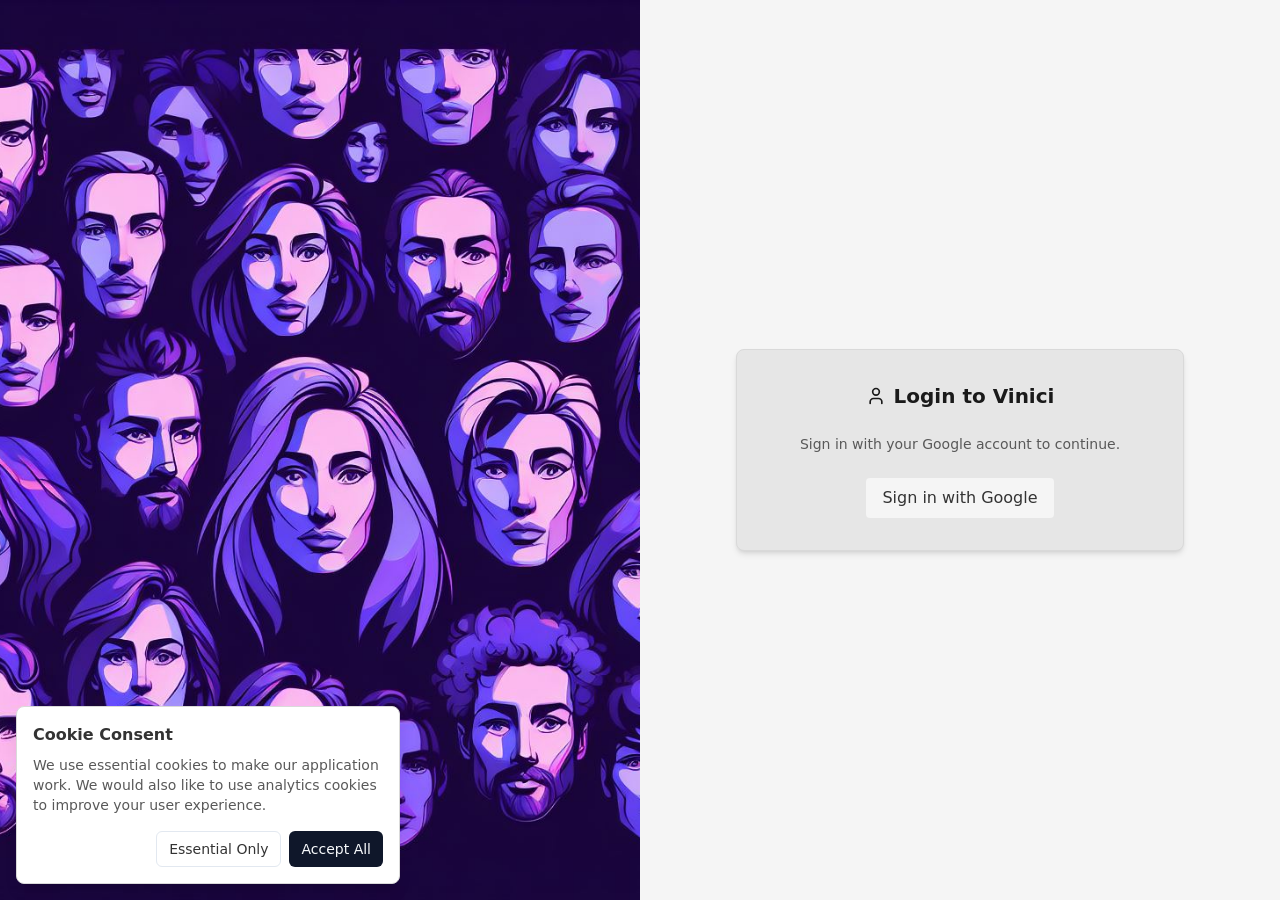
<file: index.html>
<!DOCTYPE html>
<html lang="en">

<head>
  <meta charset="UTF-8" />
  <meta name="viewport" content="width=device-width, initial-scale=1.0" />
  
  <!-- Cache Busting Meta Tags -->
  <meta http-equiv="Cache-Control" content="no-cache, no-store, must-revalidate" />
  <meta http-equiv="Pragma" content="no-cache" />
  <meta http-equiv="Expires" content="0" />

  <title>Vinici</title>
  <meta name="description" content="Vinici" />


  <meta property="og:title" content="Vinici" />
  <meta property="og:description" content="Vinici" />
  <meta property="og:type" content="website" />

  <meta name="twitter:card" content="summary_large_image" />
  <!-- Google Tag Manager -->
  <script>(function (w, d, s, l, i) {
      w[l] = w[l] || []; w[l].push({
        'gtm.start':
          new Date().getTime(), event: 'gtm.js'
      }); var f = d.getElementsByTagName(s)[0],
        j = d.createElement(s), dl = l != 'dataLayer' ? '&l=' + l : ''; j.async = true; j.src =
          'https://www.googletagmanager.com/gtm.js?id=' + i + dl; f.parentNode.insertBefore(j, f);
    })(window, document, 'script', 'dataLayer', 'GTM-TNNPQXP9');</script>
  <!-- End Google Tag Manager -->
  <script type="module" crossorigin src="/assets/index-BsIoZTHy.js"></script>
  <link rel="stylesheet" crossorigin href="/assets/index-DE9v-DMm.css">
</head>

<body>
  <!-- Google Tag Manager (noscript) -->
  <noscript><iframe src="https://www.googletagmanager.com/ns.html?id=GTM-TNNPQXP9" height="0" width="0"
      style="display:none;visibility:hidden"></iframe></noscript>
  <!-- End Google Tag Manager (noscript) -->
  <div id="root"></div>
  <!-- IMPORTANT: DO NOT REMOVE THIS SCRIPT TAG OR THIS VERY COMMENT! -->
</body>

</html>
</file>
<file: assets/index-DE9v-DMm.css>
*,:before,:after{--tw-border-spacing-x: 0;--tw-border-spacing-y: 0;--tw-translate-x: 0;--tw-translate-y: 0;--tw-rotate: 0;--tw-skew-x: 0;--tw-skew-y: 0;--tw-scale-x: 1;--tw-scale-y: 1;--tw-pan-x: ;--tw-pan-y: ;--tw-pinch-zoom: ;--tw-scroll-snap-strictness: proximity;--tw-gradient-from-position: ;--tw-gradient-via-position: ;--tw-gradient-to-position: ;--tw-ordinal: ;--tw-slashed-zero: ;--tw-numeric-figure: ;--tw-numeric-spacing: ;--tw-numeric-fraction: ;--tw-ring-inset: ;--tw-ring-offset-width: 0px;--tw-ring-offset-color: #fff;--tw-ring-color: rgb(59 130 246 / .5);--tw-ring-offset-shadow: 0 0 #0000;--tw-ring-shadow: 0 0 #0000;--tw-shadow: 0 0 #0000;--tw-shadow-colored: 0 0 #0000;--tw-blur: ;--tw-brightness: ;--tw-contrast: ;--tw-grayscale: ;--tw-hue-rotate: ;--tw-invert: ;--tw-saturate: ;--tw-sepia: ;--tw-drop-shadow: ;--tw-backdrop-blur: ;--tw-backdrop-brightness: ;--tw-backdrop-contrast: ;--tw-backdrop-grayscale: ;--tw-backdrop-hue-rotate: ;--tw-backdrop-invert: ;--tw-backdrop-opacity: ;--tw-backdrop-saturate: ;--tw-backdrop-sepia: ;--tw-contain-size: ;--tw-contain-layout: ;--tw-contain-paint: ;--tw-contain-style: }::backdrop{--tw-border-spacing-x: 0;--tw-border-spacing-y: 0;--tw-translate-x: 0;--tw-translate-y: 0;--tw-rotate: 0;--tw-skew-x: 0;--tw-skew-y: 0;--tw-scale-x: 1;--tw-scale-y: 1;--tw-pan-x: ;--tw-pan-y: ;--tw-pinch-zoom: ;--tw-scroll-snap-strictness: proximity;--tw-gradient-from-position: ;--tw-gradient-via-position: ;--tw-gradient-to-position: ;--tw-ordinal: ;--tw-slashed-zero: ;--tw-numeric-figure: ;--tw-numeric-spacing: ;--tw-numeric-fraction: ;--tw-ring-inset: ;--tw-ring-offset-width: 0px;--tw-ring-offset-color: #fff;--tw-ring-color: rgb(59 130 246 / .5);--tw-ring-offset-shadow: 0 0 #0000;--tw-ring-shadow: 0 0 #0000;--tw-shadow: 0 0 #0000;--tw-shadow-colored: 0 0 #0000;--tw-blur: ;--tw-brightness: ;--tw-contrast: ;--tw-grayscale: ;--tw-hue-rotate: ;--tw-invert: ;--tw-saturate: ;--tw-sepia: ;--tw-drop-shadow: ;--tw-backdrop-blur: ;--tw-backdrop-brightness: ;--tw-backdrop-contrast: ;--tw-backdrop-grayscale: ;--tw-backdrop-hue-rotate: ;--tw-backdrop-invert: ;--tw-backdrop-opacity: ;--tw-backdrop-saturate: ;--tw-backdrop-sepia: ;--tw-contain-size: ;--tw-contain-layout: ;--tw-contain-paint: ;--tw-contain-style: }*,:before,:after{box-sizing:border-box;border-width:0;border-style:solid;border-color:#e5e7eb}:before,:after{--tw-content: ""}html,:host{line-height:1.5;-webkit-text-size-adjust:100%;-moz-tab-size:4;-o-tab-size:4;tab-size:4;font-family:ui-sans-serif,system-ui,sans-serif,"Apple Color Emoji","Segoe UI Emoji",Segoe UI Symbol,"Noto Color Emoji";font-feature-settings:normal;font-variation-settings:normal;-webkit-tap-highlight-color:transparent}body{margin:0;line-height:inherit}hr{height:0;color:inherit;border-top-width:1px}abbr:where([title]){-webkit-text-decoration:underline dotted;text-decoration:underline dotted}h1,h2,h3,h4,h5,h6{font-size:inherit;font-weight:inherit}a{color:inherit;text-decoration:inherit}b,strong{font-weight:bolder}code,kbd,samp,pre{font-family:ui-monospace,SFMono-Regular,Menlo,Monaco,Consolas,Liberation Mono,Courier New,monospace;font-feature-settings:normal;font-variation-settings:normal;font-size:1em}small{font-size:80%}sub,sup{font-size:75%;line-height:0;position:relative;vertical-align:baseline}sub{bottom:-.25em}sup{top:-.5em}table{text-indent:0;border-color:inherit;border-collapse:collapse}button,input,optgroup,select,textarea{font-family:inherit;font-feature-settings:inherit;font-variation-settings:inherit;font-size:100%;font-weight:inherit;line-height:inherit;letter-spacing:inherit;color:inherit;margin:0;padding:0}button,select{text-transform:none}button,input:where([type=button]),input:where([type=reset]),input:where([type=submit]){-webkit-appearance:button;background-color:transparent;background-image:none}:-moz-focusring{outline:auto}:-moz-ui-invalid{box-shadow:none}progress{vertical-align:baseline}::-webkit-inner-spin-button,::-webkit-outer-spin-button{height:auto}[type=search]{-webkit-appearance:textfield;outline-offset:-2px}::-webkit-search-decoration{-webkit-appearance:none}::-webkit-file-upload-button{-webkit-appearance:button;font:inherit}summary{display:list-item}blockquote,dl,dd,h1,h2,h3,h4,h5,h6,hr,figure,p,pre{margin:0}fieldset{margin:0;padding:0}legend{padding:0}ol,ul,menu{list-style:none;margin:0;padding:0}dialog{padding:0}textarea{resize:vertical}input::-moz-placeholder,textarea::-moz-placeholder{opacity:1;color:#9ca3af}input::placeholder,textarea::placeholder{opacity:1;color:#9ca3af}button,[role=button]{cursor:pointer}:disabled{cursor:default}img,svg,video,canvas,audio,iframe,embed,object{display:block;vertical-align:middle}img,video{max-width:100%;height:auto}[hidden]:where(:not([hidden=until-found])){display:none}:root{--background: 0 0% 100%;--foreground: 0 0% 20%;--card: 0 0% 90%;--card-foreground: 0 0% 10%;--popover: 0 0% 100%;--popover-foreground: 222.2 84% 4.9%;--primary: 222.2 47.4% 11.2%;--primary-foreground: 210 40% 98%;--secondary: 210 40% 96.1%;--secondary-foreground: 222.2 47.4% 11.2%;--muted: 0 0% 96.1%;--muted-foreground: 0 0% 35%;--inverted: 0 0% 30%;--inverted-foreground: 0 0% 90%;--accent: 210 40% 96.1%;--accent-foreground: 222.2 47.4% 11.2%;--destructive: 0 84.2% 60.2%;--destructive-foreground: 210 40% 98%;--border: 0 0% 85%;--input: 214.3 31.8% 91.4%;--ring: 0 0% 85%;--radius: .5rem;--shadow: 0 0% 0% / .1}.dark{--background: 0 0% 9%;--foreground: 0 0% 85%;--card: 0 0% 17%;--card-foreground: 0 0% 90%;--muted: 0 0% 20%;--muted-foreground: 0 0% 65%;--popover: 222.2 84% 4.9%;--popover-foreground: 210 40% 98%;--primary: 210 40% 98%;--primary-foreground: 222.2 47.4% 11.2%;--secondary: 217.2 32.6% 17.5%;--secondary-foreground: 210 40% 98%;--inverted: 0 0% 90%;--inverted-foreground: 0 0% 17%;--accent: 217.2 32.6% 17.5%;--accent-foreground: 210 40% 98%;--destructive: 0 62.8% 30.6%;--destructive-foreground: 210 40% 98%;--border: 0 0% 25%;--input: 217.2 32.6% 17.5%;--ring: 0 0% 25%;--shadow: 0 0% 5% black}*{border-color:hsl(var(--border))}body{background-color:hsl(var(--background));color:hsl(var(--foreground))}.container{width:100%;margin-right:auto;margin-left:auto;padding-right:2rem;padding-left:2rem}@media (min-width: 1400px){.container{max-width:1400px}}.sr-only{position:absolute;width:1px;height:1px;padding:0;margin:-1px;overflow:hidden;clip:rect(0,0,0,0);white-space:nowrap;border-width:0}.pointer-events-none{pointer-events:none}.pointer-events-auto{pointer-events:auto}.visible{visibility:visible}.invisible{visibility:hidden}.fixed{position:fixed}.absolute{position:absolute}.relative{position:relative}.sticky{position:sticky}.inset-0{top:0;right:0;bottom:0;left:0}.inset-x-0{left:0;right:0}.inset-y-0{top:0;bottom:0}.-bottom-12{bottom:-3rem}.-left-12{left:-3rem}.-left-20{left:-5rem}.-left-5{left:-1.25rem}.-right-12{right:-3rem}.-top-12{top:-3rem}.bottom-0{bottom:0}.bottom-10{bottom:2.5rem}.bottom-5{bottom:1.25rem}.bottom-\[56px\]{bottom:56px}.left-0{left:0}.left-1{left:.25rem}.left-1\/2{left:50%}.left-12{left:3rem}.left-16{left:4rem}.left-2{left:.5rem}.left-4{left:1rem}.left-60{left:15rem}.left-64{left:16rem}.left-\[50\%\]{left:50%}.right-0{right:0}.right-1{right:.25rem}.right-2{right:.5rem}.right-3{right:.75rem}.right-4{right:1rem}.right-\[2\%\]{right:2%}.top-0{top:0}.top-1\.5{top:.375rem}.top-1\/2{top:50%}.top-2{top:.5rem}.top-3{top:.75rem}.top-3\.5{top:.875rem}.top-4{top:1rem}.top-6{top:1.5rem}.top-\[1px\]{top:1px}.top-\[50\%\]{top:50%}.top-\[60\%\]{top:60%}.top-full{top:100%}.z-10{z-index:10}.z-20{z-index:20}.z-30{z-index:30}.z-40{z-index:40}.z-50{z-index:50}.z-\[100\]{z-index:100}.z-\[1\]{z-index:1}.z-\[60\]{z-index:60}.z-\[70\]{z-index:70}.m-4{margin:1rem}.-mx-1{margin-left:-.25rem;margin-right:-.25rem}.mx-0\.5{margin-left:.125rem;margin-right:.125rem}.mx-2{margin-left:.5rem;margin-right:.5rem}.mx-3\.5{margin-left:.875rem;margin-right:.875rem}.mx-auto{margin-left:auto;margin-right:auto}.my-0\.5{margin-top:.125rem;margin-bottom:.125rem}.my-1{margin-top:.25rem;margin-bottom:.25rem}.my-2{margin-top:.5rem;margin-bottom:.5rem}.-ml-4{margin-left:-1rem}.-mt-4{margin-top:-1rem}.mb-1{margin-bottom:.25rem}.mb-2{margin-bottom:.5rem}.mb-3{margin-bottom:.75rem}.mb-4{margin-bottom:1rem}.mb-6{margin-bottom:1.5rem}.mb-\[6\.5rem\]{margin-bottom:6.5rem}.ml-1{margin-left:.25rem}.ml-1\.5{margin-left:.375rem}.ml-2{margin-left:.5rem}.ml-3{margin-left:.75rem}.ml-4{margin-left:1rem}.ml-auto{margin-left:auto}.mr-2{margin-right:.5rem}.mr-3{margin-right:.75rem}.mt-0{margin-top:0}.mt-0\.5{margin-top:.125rem}.mt-1{margin-top:.25rem}.mt-1\.5{margin-top:.375rem}.mt-2{margin-top:.5rem}.mt-24{margin-top:6rem}.mt-4{margin-top:1rem}.mt-6{margin-top:1.5rem}.mt-auto{margin-top:auto}.box-border{box-sizing:border-box}.line-clamp-1{overflow:hidden;display:-webkit-box;-webkit-box-orient:vertical;-webkit-line-clamp:1}.line-clamp-2{overflow:hidden;display:-webkit-box;-webkit-box-orient:vertical;-webkit-line-clamp:2}.block{display:block}.inline-block{display:inline-block}.inline{display:inline}.flex{display:flex}.inline-flex{display:inline-flex}.table{display:table}.grid{display:grid}.hidden{display:none}.aspect-square{aspect-ratio:1 / 1}.aspect-video{aspect-ratio:16 / 9}.size-4{width:1rem;height:1rem}.h-1{height:.25rem}.h-1\.5{height:.375rem}.h-10{height:2.5rem}.h-11{height:2.75rem}.h-12{height:3rem}.h-16{height:4rem}.h-2{height:.5rem}.h-2\.5{height:.625rem}.h-20{height:5rem}.h-24{height:6rem}.h-3{height:.75rem}.h-3\.5{height:.875rem}.h-4{height:1rem}.h-5{height:1.25rem}.h-6{height:1.5rem}.h-64{height:16rem}.h-7{height:1.75rem}.h-8{height:2rem}.h-80{height:20rem}.h-9{height:2.25rem}.h-\[1px\]{height:1px}.h-\[21px\]{height:21px}.h-\[25px\]{height:25px}.h-\[calc\(100\%-1\.5rem\)\]{height:calc(100% - 1.5rem)}.h-\[var\(--radix-navigation-menu-viewport-height\)\]{height:var(--radix-navigation-menu-viewport-height)}.h-\[var\(--radix-select-trigger-height\)\]{height:var(--radix-select-trigger-height)}.h-auto{height:auto}.h-full{height:100%}.h-px{height:1px}.h-screen{height:100vh}.h-svh{height:100svh}.max-h-96{max-height:24rem}.max-h-\[300px\]{max-height:300px}.max-h-screen{max-height:100vh}.min-h-0{min-height:0px}.min-h-12{min-height:3rem}.min-h-16{min-height:4rem}.min-h-\[250px\]{min-height:250px}.min-h-\[80px\]{min-height:80px}.min-h-screen{min-height:100vh}.min-h-svh{min-height:100svh}.w-0{width:0px}.w-1{width:.25rem}.w-1\/2{width:50%}.w-10{width:2.5rem}.w-11{width:2.75rem}.w-12{width:3rem}.w-14{width:3.5rem}.w-2{width:.5rem}.w-2\.5{width:.625rem}.w-20{width:5rem}.w-24{width:6rem}.w-3{width:.75rem}.w-3\.5{width:.875rem}.w-3\/4{width:75%}.w-4{width:1rem}.w-40{width:10rem}.w-48{width:12rem}.w-5{width:1.25rem}.w-5\/6{width:83.333333%}.w-6{width:1.5rem}.w-64{width:16rem}.w-7{width:1.75rem}.w-72{width:18rem}.w-8{width:2rem}.w-9{width:2.25rem}.w-\[--sidebar-width\]{width:var(--sidebar-width)}.w-\[10\%\]{width:10%}.w-\[100px\]{width:100px}.w-\[1px\]{width:1px}.w-\[21px\]{width:21px}.w-\[40\%\]{width:40%}.w-\[42px\]{width:42px}.w-\[50\%\]{width:50%}.w-\[90\%\]{width:90%}.w-\[95\%\]{width:95%}.w-\[96\%\]{width:96%}.w-\[calc\(100\%\)\]{width:100%}.w-\[calc\(100\%-16\.5rem\)\]{width:calc(100% - 16.5rem)}.w-\[calc\(100\%-5rem\)\]{width:calc(100% - 5rem)}.w-\[calc\(50\%-2rem\)\]{width:calc(50% - 2rem)}.w-auto{width:auto}.w-full{width:100%}.w-max{width:-moz-max-content;width:max-content}.w-px{width:1px}.min-w-0{min-width:0px}.min-w-5{min-width:1.25rem}.min-w-\[12rem\]{min-width:12rem}.min-w-\[8rem\]{min-width:8rem}.min-w-\[var\(--radix-select-trigger-width\)\]{min-width:var(--radix-select-trigger-width)}.max-w-3xl{max-width:48rem}.max-w-4xl{max-width:56rem}.max-w-\[--skeleton-width\]{max-width:var(--skeleton-width)}.max-w-\[100\%\]{max-width:100%}.max-w-\[120px\]{max-width:120px}.max-w-\[250px\]{max-width:250px}.max-w-\[90\%\]{max-width:90%}.max-w-\[93\%\]{max-width:93%}.max-w-lg{max-width:32rem}.max-w-max{max-width:-moz-max-content;max-width:max-content}.max-w-md{max-width:28rem}.flex-1{flex:1 1 0%}.flex-\[10\]{flex:10}.flex-\[30\]{flex:30}.flex-\[60\]{flex:60}.flex-shrink-0,.shrink-0{flex-shrink:0}.grow{flex-grow:1}.grow-0{flex-grow:0}.basis-full{flex-basis:100%}.caption-bottom{caption-side:bottom}.border-collapse{border-collapse:collapse}.-translate-x-1\/2{--tw-translate-x: -50%;transform:translate(var(--tw-translate-x),var(--tw-translate-y)) rotate(var(--tw-rotate)) skew(var(--tw-skew-x)) skewY(var(--tw-skew-y)) scaleX(var(--tw-scale-x)) scaleY(var(--tw-scale-y))}.-translate-x-full{--tw-translate-x: -100%;transform:translate(var(--tw-translate-x),var(--tw-translate-y)) rotate(var(--tw-rotate)) skew(var(--tw-skew-x)) skewY(var(--tw-skew-y)) scaleX(var(--tw-scale-x)) scaleY(var(--tw-scale-y))}.-translate-x-px{--tw-translate-x: -1px;transform:translate(var(--tw-translate-x),var(--tw-translate-y)) rotate(var(--tw-rotate)) skew(var(--tw-skew-x)) skewY(var(--tw-skew-y)) scaleX(var(--tw-scale-x)) scaleY(var(--tw-scale-y))}.-translate-y-1\/2{--tw-translate-y: -50%;transform:translate(var(--tw-translate-x),var(--tw-translate-y)) rotate(var(--tw-rotate)) skew(var(--tw-skew-x)) skewY(var(--tw-skew-y)) scaleX(var(--tw-scale-x)) scaleY(var(--tw-scale-y))}.-translate-y-3{--tw-translate-y: -.75rem;transform:translate(var(--tw-translate-x),var(--tw-translate-y)) rotate(var(--tw-rotate)) skew(var(--tw-skew-x)) skewY(var(--tw-skew-y)) scaleX(var(--tw-scale-x)) scaleY(var(--tw-scale-y))}.translate-x-0{--tw-translate-x: 0px;transform:translate(var(--tw-translate-x),var(--tw-translate-y)) rotate(var(--tw-rotate)) skew(var(--tw-skew-x)) skewY(var(--tw-skew-y)) scaleX(var(--tw-scale-x)) scaleY(var(--tw-scale-y))}.translate-x-\[-50\%\]{--tw-translate-x: -50%;transform:translate(var(--tw-translate-x),var(--tw-translate-y)) rotate(var(--tw-rotate)) skew(var(--tw-skew-x)) skewY(var(--tw-skew-y)) scaleX(var(--tw-scale-x)) scaleY(var(--tw-scale-y))}.translate-x-px{--tw-translate-x: 1px;transform:translate(var(--tw-translate-x),var(--tw-translate-y)) rotate(var(--tw-rotate)) skew(var(--tw-skew-x)) skewY(var(--tw-skew-y)) scaleX(var(--tw-scale-x)) scaleY(var(--tw-scale-y))}.translate-y-\[-50\%\]{--tw-translate-y: -50%;transform:translate(var(--tw-translate-x),var(--tw-translate-y)) rotate(var(--tw-rotate)) skew(var(--tw-skew-x)) skewY(var(--tw-skew-y)) scaleX(var(--tw-scale-x)) scaleY(var(--tw-scale-y))}.rotate-45{--tw-rotate: 45deg;transform:translate(var(--tw-translate-x),var(--tw-translate-y)) rotate(var(--tw-rotate)) skew(var(--tw-skew-x)) skewY(var(--tw-skew-y)) scaleX(var(--tw-scale-x)) scaleY(var(--tw-scale-y))}.rotate-90{--tw-rotate: 90deg;transform:translate(var(--tw-translate-x),var(--tw-translate-y)) rotate(var(--tw-rotate)) skew(var(--tw-skew-x)) skewY(var(--tw-skew-y)) scaleX(var(--tw-scale-x)) scaleY(var(--tw-scale-y))}.transform{transform:translate(var(--tw-translate-x),var(--tw-translate-y)) rotate(var(--tw-rotate)) skew(var(--tw-skew-x)) skewY(var(--tw-skew-y)) scaleX(var(--tw-scale-x)) scaleY(var(--tw-scale-y))}@keyframes pulse{50%{opacity:.5}}.animate-pulse{animation:pulse 2s cubic-bezier(.4,0,.6,1) infinite}.cursor-default{cursor:default}.cursor-pointer{cursor:pointer}.touch-none{touch-action:none}.select-none{-webkit-user-select:none;-moz-user-select:none;user-select:none}.resize{resize:both}.list-none{list-style-type:none}.flex-row{flex-direction:row}.flex-col{flex-direction:column}.flex-col-reverse{flex-direction:column-reverse}.flex-wrap{flex-wrap:wrap}.items-start{align-items:flex-start}.items-end{align-items:flex-end}.items-center{align-items:center}.items-stretch{align-items:stretch}.justify-start{justify-content:flex-start}.justify-end{justify-content:flex-end}.justify-center{justify-content:center}.justify-between{justify-content:space-between}.gap-1{gap:.25rem}.gap-1\.5{gap:.375rem}.gap-2{gap:.5rem}.gap-4{gap:1rem}.gap-6{gap:1.5rem}.-space-x-2>:not([hidden])~:not([hidden]){--tw-space-x-reverse: 0;margin-right:calc(-.5rem * var(--tw-space-x-reverse));margin-left:calc(-.5rem * calc(1 - var(--tw-space-x-reverse)))}.space-x-1>:not([hidden])~:not([hidden]){--tw-space-x-reverse: 0;margin-right:calc(.25rem * var(--tw-space-x-reverse));margin-left:calc(.25rem * calc(1 - var(--tw-space-x-reverse)))}.space-x-2>:not([hidden])~:not([hidden]){--tw-space-x-reverse: 0;margin-right:calc(.5rem * var(--tw-space-x-reverse));margin-left:calc(.5rem * calc(1 - var(--tw-space-x-reverse)))}.space-x-3>:not([hidden])~:not([hidden]){--tw-space-x-reverse: 0;margin-right:calc(.75rem * var(--tw-space-x-reverse));margin-left:calc(.75rem * calc(1 - var(--tw-space-x-reverse)))}.space-x-4>:not([hidden])~:not([hidden]){--tw-space-x-reverse: 0;margin-right:calc(1rem * var(--tw-space-x-reverse));margin-left:calc(1rem * calc(1 - var(--tw-space-x-reverse)))}.space-y-1>:not([hidden])~:not([hidden]){--tw-space-y-reverse: 0;margin-top:calc(.25rem * calc(1 - var(--tw-space-y-reverse)));margin-bottom:calc(.25rem * var(--tw-space-y-reverse))}.space-y-1\.5>:not([hidden])~:not([hidden]){--tw-space-y-reverse: 0;margin-top:calc(.375rem * calc(1 - var(--tw-space-y-reverse)));margin-bottom:calc(.375rem * var(--tw-space-y-reverse))}.space-y-2>:not([hidden])~:not([hidden]){--tw-space-y-reverse: 0;margin-top:calc(.5rem * calc(1 - var(--tw-space-y-reverse)));margin-bottom:calc(.5rem * var(--tw-space-y-reverse))}.space-y-4>:not([hidden])~:not([hidden]){--tw-space-y-reverse: 0;margin-top:calc(1rem * calc(1 - var(--tw-space-y-reverse)));margin-bottom:calc(1rem * var(--tw-space-y-reverse))}.space-y-6>:not([hidden])~:not([hidden]){--tw-space-y-reverse: 0;margin-top:calc(1.5rem * calc(1 - var(--tw-space-y-reverse)));margin-bottom:calc(1.5rem * var(--tw-space-y-reverse))}.overflow-auto{overflow:auto}.overflow-hidden{overflow:hidden}.overflow-y-auto{overflow-y:auto}.overflow-x-hidden{overflow-x:hidden}.truncate{overflow:hidden;text-overflow:ellipsis;white-space:nowrap}.whitespace-normal{white-space:normal}.whitespace-nowrap{white-space:nowrap}.whitespace-pre-wrap{white-space:pre-wrap}.break-words{overflow-wrap:break-word}.rounded{border-radius:.25rem}.rounded-\[2px\]{border-radius:2px}.rounded-\[inherit\]{border-radius:inherit}.rounded-full{border-radius:9999px}.rounded-lg{border-radius:var(--radius)}.rounded-md{border-radius:calc(var(--radius) - 2px)}.rounded-sm{border-radius:calc(var(--radius) - 4px)}.rounded-t-\[10px\]{border-top-left-radius:10px;border-top-right-radius:10px}.rounded-t-md{border-top-left-radius:calc(var(--radius) - 2px);border-top-right-radius:calc(var(--radius) - 2px)}.rounded-tl-sm{border-top-left-radius:calc(var(--radius) - 4px)}.border{border-width:1px}.border-2{border-width:2px}.border-\[1\.5px\]{border-width:1.5px}.border-y{border-top-width:1px;border-bottom-width:1px}.border-b{border-bottom-width:1px}.border-l{border-left-width:1px}.border-r{border-right-width:1px}.border-t{border-top-width:1px}.border-dashed{border-style:dashed}.border-\[--color-border\]{border-color:var(--color-border)}.border-background{border-color:hsl(var(--background))}.border-border{border-color:hsl(var(--border))}.border-border\/50{border-color:hsl(var(--border) / .5)}.border-destructive{border-color:hsl(var(--destructive))}.border-destructive\/50{border-color:hsl(var(--destructive) / .5)}.border-input{border-color:hsl(var(--input))}.border-muted{border-color:hsl(var(--muted))}.border-primary{border-color:hsl(var(--primary))}.border-transparent{border-color:transparent}.border-yellow-500\/20{border-color:#eab30833}.border-l-transparent{border-left-color:transparent}.border-r-muted{border-right-color:hsl(var(--muted))}.border-t-transparent{border-top-color:transparent}.bg-\[\#2D3263\]{--tw-bg-opacity: 1;background-color:rgb(45 50 99 / var(--tw-bg-opacity, 1))}.bg-\[\#2d3163\]{--tw-bg-opacity: 1;background-color:rgb(45 49 99 / var(--tw-bg-opacity, 1))}.bg-\[--color-bg\]{background-color:var(--color-bg)}.bg-accent{background-color:hsl(var(--accent))}.bg-background{background-color:hsl(var(--background))}.bg-black\/50{background-color:#00000080}.bg-black\/80{background-color:#000c}.bg-blue-500{--tw-bg-opacity: 1;background-color:rgb(59 130 246 / var(--tw-bg-opacity, 1))}.bg-border{background-color:hsl(var(--border))}.bg-card{background-color:hsl(var(--card))}.bg-destructive{background-color:hsl(var(--destructive))}.bg-foreground{background-color:hsl(var(--foreground))}.bg-gray-100{--tw-bg-opacity: 1;background-color:rgb(243 244 246 / var(--tw-bg-opacity, 1))}.bg-green-500{--tw-bg-opacity: 1;background-color:rgb(34 197 94 / var(--tw-bg-opacity, 1))}.bg-inverted{background-color:hsl(var(--inverted))}.bg-muted{background-color:hsl(var(--muted))}.bg-muted\/50{background-color:hsl(var(--muted) / .5)}.bg-popover{background-color:hsl(var(--popover))}.bg-primary{background-color:hsl(var(--primary))}.bg-red-500{--tw-bg-opacity: 1;background-color:rgb(239 68 68 / var(--tw-bg-opacity, 1))}.bg-secondary{background-color:hsl(var(--secondary))}.bg-transparent{background-color:transparent}.bg-yellow-500\/10{background-color:#eab3081a}.fill-current{fill:currentColor}.object-cover{-o-object-fit:cover;object-fit:cover}.p-0{padding:0}.p-0\.5{padding:.125rem}.p-1{padding:.25rem}.p-2{padding:.5rem}.p-3{padding:.75rem}.p-4{padding:1rem}.p-5{padding:1.25rem}.p-6{padding:1.5rem}.p-8{padding:2rem}.p-\[1px\]{padding:1px}.px-1{padding-left:.25rem;padding-right:.25rem}.px-1\.5{padding-left:.375rem;padding-right:.375rem}.px-2{padding-left:.5rem;padding-right:.5rem}.px-2\.5{padding-left:.625rem;padding-right:.625rem}.px-3{padding-left:.75rem;padding-right:.75rem}.px-4{padding-left:1rem;padding-right:1rem}.px-5{padding-left:1.25rem;padding-right:1.25rem}.px-8{padding-left:2rem;padding-right:2rem}.py-0\.5{padding-top:.125rem;padding-bottom:.125rem}.py-1{padding-top:.25rem;padding-bottom:.25rem}.py-1\.5{padding-top:.375rem;padding-bottom:.375rem}.py-2{padding-top:.5rem;padding-bottom:.5rem}.py-3{padding-top:.75rem;padding-bottom:.75rem}.py-4{padding-top:1rem;padding-bottom:1rem}.py-6{padding-top:1.5rem;padding-bottom:1.5rem}.pb-10{padding-bottom:2.5rem}.pb-20{padding-bottom:5rem}.pb-3{padding-bottom:.75rem}.pb-4{padding-bottom:1rem}.pl-16{padding-left:4rem}.pl-2\.5{padding-left:.625rem}.pl-3{padding-left:.75rem}.pl-4{padding-left:1rem}.pl-8{padding-left:2rem}.pr-2{padding-right:.5rem}.pr-2\.5{padding-right:.625rem}.pr-8{padding-right:2rem}.pt-0{padding-top:0}.pt-1{padding-top:.25rem}.pt-16{padding-top:4rem}.pt-2{padding-top:.5rem}.pt-3{padding-top:.75rem}.pt-4{padding-top:1rem}.text-left{text-align:left}.text-center{text-align:center}.text-right{text-align:right}.align-middle{vertical-align:middle}.font-mono{font-family:ui-monospace,SFMono-Regular,Menlo,Monaco,Consolas,Liberation Mono,Courier New,monospace}.text-2xl{font-size:1.5rem;line-height:2rem}.text-4xl{font-size:2.25rem;line-height:2.5rem}.text-\[0\.8rem\]{font-size:.8rem}.text-base{font-size:1rem;line-height:1.5rem}.text-lg{font-size:1.125rem;line-height:1.75rem}.text-sm{font-size:.875rem;line-height:1.25rem}.text-xl{font-size:1.25rem;line-height:1.75rem}.text-xs{font-size:.75rem;line-height:1rem}.font-bold{font-weight:700}.font-medium{font-weight:500}.font-normal{font-weight:400}.font-semibold{font-weight:600}.uppercase{text-transform:uppercase}.capitalize{text-transform:capitalize}.italic{font-style:italic}.tabular-nums{--tw-numeric-spacing: tabular-nums;font-variant-numeric:var(--tw-ordinal) var(--tw-slashed-zero) var(--tw-numeric-figure) var(--tw-numeric-spacing) var(--tw-numeric-fraction)}.leading-none{line-height:1}.leading-tight{line-height:1.25}.tracking-tight{letter-spacing:-.025em}.tracking-wider{letter-spacing:.05em}.tracking-widest{letter-spacing:.1em}.text-accent-foreground{color:hsl(var(--accent-foreground))}.text-blue-500{--tw-text-opacity: 1;color:rgb(59 130 246 / var(--tw-text-opacity, 1))}.text-card-foreground{color:hsl(var(--card-foreground))}.text-current{color:currentColor}.text-destructive{color:hsl(var(--destructive))}.text-destructive-foreground{color:hsl(var(--destructive-foreground))}.text-foreground{color:hsl(var(--foreground))}.text-foreground\/50{color:hsl(var(--foreground) / .5)}.text-foreground\/90{color:hsl(var(--foreground) / .9)}.text-gray-500{--tw-text-opacity: 1;color:rgb(107 114 128 / var(--tw-text-opacity, 1))}.text-gray-600{--tw-text-opacity: 1;color:rgb(75 85 99 / var(--tw-text-opacity, 1))}.text-inverted-foreground{color:hsl(var(--inverted-foreground))}.text-muted-foreground{color:hsl(var(--muted-foreground))}.text-popover-foreground{color:hsl(var(--popover-foreground))}.text-primary{color:hsl(var(--primary))}.text-primary-foreground{color:hsl(var(--primary-foreground))}.text-purple-500{--tw-text-opacity: 1;color:rgb(168 85 247 / var(--tw-text-opacity, 1))}.text-secondary-foreground{color:hsl(var(--secondary-foreground))}.text-white{--tw-text-opacity: 1;color:rgb(255 255 255 / var(--tw-text-opacity, 1))}.text-yellow-600{--tw-text-opacity: 1;color:rgb(202 138 4 / var(--tw-text-opacity, 1))}.underline{text-decoration-line:underline}.underline-offset-4{text-underline-offset:4px}.opacity-0{opacity:0}.opacity-50{opacity:.5}.opacity-60{opacity:.6}.opacity-70{opacity:.7}.opacity-80{opacity:.8}.opacity-90{opacity:.9}.shadow{--tw-shadow: 0 1px 3px 0 rgb(0 0 0 / .1), 0 1px 2px -1px rgb(0 0 0 / .1);--tw-shadow-colored: 0 1px 3px 0 var(--tw-shadow-color), 0 1px 2px -1px var(--tw-shadow-color);box-shadow:var(--tw-ring-offset-shadow, 0 0 #0000),var(--tw-ring-shadow, 0 0 #0000),var(--tw-shadow)}.shadow-\[0_0_0_1px_hsl\(var\(--sidebar-border\)\)\]{--tw-shadow: 0 0 0 1px hsl(var(--sidebar-border));--tw-shadow-colored: 0 0 0 1px var(--tw-shadow-color);box-shadow:var(--tw-ring-offset-shadow, 0 0 #0000),var(--tw-ring-shadow, 0 0 #0000),var(--tw-shadow)}.shadow-lg{--tw-shadow: 0 10px 15px -3px rgb(0 0 0 / .1), 0 4px 6px -4px rgb(0 0 0 / .1);--tw-shadow-colored: 0 10px 15px -3px var(--tw-shadow-color), 0 4px 6px -4px var(--tw-shadow-color);box-shadow:var(--tw-ring-offset-shadow, 0 0 #0000),var(--tw-ring-shadow, 0 0 #0000),var(--tw-shadow)}.shadow-md{--tw-shadow: 0 4px 6px -1px rgb(0 0 0 / .1), 0 2px 4px -2px rgb(0 0 0 / .1);--tw-shadow-colored: 0 4px 6px -1px var(--tw-shadow-color), 0 2px 4px -2px var(--tw-shadow-color);box-shadow:var(--tw-ring-offset-shadow, 0 0 #0000),var(--tw-ring-shadow, 0 0 #0000),var(--tw-shadow)}.shadow-none{--tw-shadow: 0 0 #0000;--tw-shadow-colored: 0 0 #0000;box-shadow:var(--tw-ring-offset-shadow, 0 0 #0000),var(--tw-ring-shadow, 0 0 #0000),var(--tw-shadow)}.shadow-sm{--tw-shadow: 0 1px 2px 0 rgb(0 0 0 / .05);--tw-shadow-colored: 0 1px 2px 0 var(--tw-shadow-color);box-shadow:var(--tw-ring-offset-shadow, 0 0 #0000),var(--tw-ring-shadow, 0 0 #0000),var(--tw-shadow)}.shadow-xl{--tw-shadow: 0 20px 25px -5px rgb(0 0 0 / .1), 0 8px 10px -6px rgb(0 0 0 / .1);--tw-shadow-colored: 0 20px 25px -5px var(--tw-shadow-color), 0 8px 10px -6px var(--tw-shadow-color);box-shadow:var(--tw-ring-offset-shadow, 0 0 #0000),var(--tw-ring-shadow, 0 0 #0000),var(--tw-shadow)}.outline-none{outline:2px solid transparent;outline-offset:2px}.outline{outline-style:solid}.ring-0{--tw-ring-offset-shadow: var(--tw-ring-inset) 0 0 0 var(--tw-ring-offset-width) var(--tw-ring-offset-color);--tw-ring-shadow: var(--tw-ring-inset) 0 0 0 calc(0px + var(--tw-ring-offset-width)) var(--tw-ring-color);box-shadow:var(--tw-ring-offset-shadow),var(--tw-ring-shadow),var(--tw-shadow, 0 0 #0000)}.ring-2{--tw-ring-offset-shadow: var(--tw-ring-inset) 0 0 0 var(--tw-ring-offset-width) var(--tw-ring-offset-color);--tw-ring-shadow: var(--tw-ring-inset) 0 0 0 calc(2px + var(--tw-ring-offset-width)) var(--tw-ring-color);box-shadow:var(--tw-ring-offset-shadow),var(--tw-ring-shadow),var(--tw-shadow, 0 0 #0000)}.ring-ring{--tw-ring-color: hsl(var(--ring))}.ring-offset-background{--tw-ring-offset-color: hsl(var(--background))}.filter{filter:var(--tw-blur) var(--tw-brightness) var(--tw-contrast) var(--tw-grayscale) var(--tw-hue-rotate) var(--tw-invert) var(--tw-saturate) var(--tw-sepia) var(--tw-drop-shadow)}.transition{transition-property:color,background-color,border-color,text-decoration-color,fill,stroke,opacity,box-shadow,transform,filter,-webkit-backdrop-filter;transition-property:color,background-color,border-color,text-decoration-color,fill,stroke,opacity,box-shadow,transform,filter,backdrop-filter;transition-property:color,background-color,border-color,text-decoration-color,fill,stroke,opacity,box-shadow,transform,filter,backdrop-filter,-webkit-backdrop-filter;transition-timing-function:cubic-bezier(.4,0,.2,1);transition-duration:.15s}.transition-\[left\,right\,width\]{transition-property:left,right,width;transition-timing-function:cubic-bezier(.4,0,.2,1);transition-duration:.15s}.transition-\[margin\,opa\]{transition-property:margin,opa;transition-timing-function:cubic-bezier(.4,0,.2,1);transition-duration:.15s}.transition-\[width\,height\,padding\]{transition-property:width,height,padding;transition-timing-function:cubic-bezier(.4,0,.2,1);transition-duration:.15s}.transition-\[width\]{transition-property:width;transition-timing-function:cubic-bezier(.4,0,.2,1);transition-duration:.15s}.transition-all{transition-property:all;transition-timing-function:cubic-bezier(.4,0,.2,1);transition-duration:.15s}.transition-colors{transition-property:color,background-color,border-color,text-decoration-color,fill,stroke;transition-timing-function:cubic-bezier(.4,0,.2,1);transition-duration:.15s}.transition-opacity{transition-property:opacity;transition-timing-function:cubic-bezier(.4,0,.2,1);transition-duration:.15s}.transition-transform{transition-property:transform;transition-timing-function:cubic-bezier(.4,0,.2,1);transition-duration:.15s}.duration-1000{transition-duration:1s}.duration-200{transition-duration:.2s}.duration-300{transition-duration:.3s}.ease-in-out{transition-timing-function:cubic-bezier(.4,0,.2,1)}.ease-linear{transition-timing-function:linear}@keyframes enter{0%{opacity:var(--tw-enter-opacity, 1);transform:translate3d(var(--tw-enter-translate-x, 0),var(--tw-enter-translate-y, 0),0) scale3d(var(--tw-enter-scale, 1),var(--tw-enter-scale, 1),var(--tw-enter-scale, 1)) rotate(var(--tw-enter-rotate, 0))}}@keyframes exit{to{opacity:var(--tw-exit-opacity, 1);transform:translate3d(var(--tw-exit-translate-x, 0),var(--tw-exit-translate-y, 0),0) scale3d(var(--tw-exit-scale, 1),var(--tw-exit-scale, 1),var(--tw-exit-scale, 1)) rotate(var(--tw-exit-rotate, 0))}}.animate-in{animation-name:enter;animation-duration:.15s;--tw-enter-opacity: initial;--tw-enter-scale: initial;--tw-enter-rotate: initial;--tw-enter-translate-x: initial;--tw-enter-translate-y: initial}.fade-in-0{--tw-enter-opacity: 0}.fade-in-80{--tw-enter-opacity: .8}.zoom-in-95{--tw-enter-scale: .95}.duration-1000{animation-duration:1s}.duration-200{animation-duration:.2s}.duration-300{animation-duration:.3s}.ease-in-out{animation-timing-function:cubic-bezier(.4,0,.2,1)}.ease-linear{animation-timing-function:linear}.ProgressRoot{position:relative;overflow:hidden;border-radius:8px;width:100%;height:10px;border:1px solid hsl(var(--border));transform:translateZ(0)}.ProgressIndicator{width:100%;height:100%;transition:transform .66s cubic-bezier(.65,0,.35,1)}.dots{display:inline-block;width:30px;text-align:left}.dots:after{content:"";animation:showDots 1s infinite}@keyframes showDots{0%{content:""}15%{content:"."}32%{content:".."}75%{content:"..."}to{content:""}}.message-content h2,.message-content h3,.message-content h4{font-weight:700!important;margin:1.5rem 0 1rem!important}@keyframes shimmer{0%{background-position:-200% 0}to{background-position:200% 0}}.skeleton-shimmer{background:linear-gradient(90deg,hsl(var(--card)) 25%,hsl(var(--muted)),hsl(var(--card)) 75%);background-size:200% 100%;animation:shimmer 2s infinite linear}.file\:border-0::file-selector-button{border-width:0px}.file\:bg-transparent::file-selector-button{background-color:transparent}.file\:text-sm::file-selector-button{font-size:.875rem;line-height:1.25rem}.file\:font-medium::file-selector-button{font-weight:500}.file\:text-foreground::file-selector-button{color:hsl(var(--foreground))}.placeholder\:text-muted-foreground::-moz-placeholder{color:hsl(var(--muted-foreground))}.placeholder\:text-muted-foreground::placeholder{color:hsl(var(--muted-foreground))}.after\:absolute:after{content:var(--tw-content);position:absolute}.after\:-inset-2:after{content:var(--tw-content);top:-.5rem;right:-.5rem;bottom:-.5rem;left:-.5rem}.after\:inset-y-0:after{content:var(--tw-content);top:0;bottom:0}.after\:left-1\/2:after{content:var(--tw-content);left:50%}.after\:w-1:after{content:var(--tw-content);width:.25rem}.after\:w-\[2px\]:after{content:var(--tw-content);width:2px}.after\:-translate-x-1\/2:after{content:var(--tw-content);--tw-translate-x: -50%;transform:translate(var(--tw-translate-x),var(--tw-translate-y)) rotate(var(--tw-rotate)) skew(var(--tw-skew-x)) skewY(var(--tw-skew-y)) scaleX(var(--tw-scale-x)) scaleY(var(--tw-scale-y))}.first\:rounded-l-md:first-child{border-top-left-radius:calc(var(--radius) - 2px);border-bottom-left-radius:calc(var(--radius) - 2px)}.first\:border-l:first-child{border-left-width:1px}.last\:rounded-r-md:last-child{border-top-right-radius:calc(var(--radius) - 2px);border-bottom-right-radius:calc(var(--radius) - 2px)}.focus-within\:relative:focus-within{position:relative}.focus-within\:z-20:focus-within{z-index:20}.hover\:bg-accent:hover{background-color:hsl(var(--accent))}.hover\:bg-blue-200:hover{--tw-bg-opacity: 1;background-color:rgb(191 219 254 / var(--tw-bg-opacity, 1))}.hover\:bg-card:hover{background-color:hsl(var(--card))}.hover\:bg-card\/90:hover{background-color:hsl(var(--card) / .9)}.hover\:bg-destructive\/80:hover{background-color:hsl(var(--destructive) / .8)}.hover\:bg-destructive\/90:hover{background-color:hsl(var(--destructive) / .9)}.hover\:bg-muted:hover{background-color:hsl(var(--muted))}.hover\:bg-muted\/50:hover{background-color:hsl(var(--muted) / .5)}.hover\:bg-primary:hover{background-color:hsl(var(--primary))}.hover\:bg-primary\/80:hover{background-color:hsl(var(--primary) / .8)}.hover\:bg-primary\/90:hover{background-color:hsl(var(--primary) / .9)}.hover\:bg-secondary:hover{background-color:hsl(var(--secondary))}.hover\:bg-secondary\/80:hover{background-color:hsl(var(--secondary) / .8)}.hover\:text-accent-foreground:hover{color:hsl(var(--accent-foreground))}.hover\:text-blue-700:hover{--tw-text-opacity: 1;color:rgb(29 78 216 / var(--tw-text-opacity, 1))}.hover\:text-foreground:hover{color:hsl(var(--foreground))}.hover\:text-muted-foreground:hover{color:hsl(var(--muted-foreground))}.hover\:text-primary-foreground:hover{color:hsl(var(--primary-foreground))}.hover\:text-purple-700:hover{--tw-text-opacity: 1;color:rgb(126 34 206 / var(--tw-text-opacity, 1))}.hover\:underline:hover{text-decoration-line:underline}.hover\:no-underline:hover{text-decoration-line:none}.hover\:opacity-100:hover{opacity:1}.hover\:opacity-80:hover{opacity:.8}.hover\:opacity-\[\.9\]:hover{opacity:.9}.hover\:shadow-\[0_0_0_1px_hsl\(var\(--sidebar-accent\)\)\]:hover{--tw-shadow: 0 0 0 1px hsl(var(--sidebar-accent));--tw-shadow-colored: 0 0 0 1px var(--tw-shadow-color);box-shadow:var(--tw-ring-offset-shadow, 0 0 #0000),var(--tw-ring-shadow, 0 0 #0000),var(--tw-shadow)}.focus\:bg-accent:focus{background-color:hsl(var(--accent))}.focus\:bg-primary:focus{background-color:hsl(var(--primary))}.focus\:text-accent-foreground:focus{color:hsl(var(--accent-foreground))}.focus\:text-primary-foreground:focus{color:hsl(var(--primary-foreground))}.focus\:opacity-100:focus{opacity:1}.focus\:outline-none:focus{outline:2px solid transparent;outline-offset:2px}.focus\:ring-2:focus{--tw-ring-offset-shadow: var(--tw-ring-inset) 0 0 0 var(--tw-ring-offset-width) var(--tw-ring-offset-color);--tw-ring-shadow: var(--tw-ring-inset) 0 0 0 calc(2px + var(--tw-ring-offset-width)) var(--tw-ring-color);box-shadow:var(--tw-ring-offset-shadow),var(--tw-ring-shadow),var(--tw-shadow, 0 0 #0000)}.focus\:ring-ring:focus{--tw-ring-color: hsl(var(--ring))}.focus\:ring-offset-2:focus{--tw-ring-offset-width: 2px}.focus-visible\:outline-none:focus-visible{outline:2px solid transparent;outline-offset:2px}.focus-visible\:ring-1:focus-visible{--tw-ring-offset-shadow: var(--tw-ring-inset) 0 0 0 var(--tw-ring-offset-width) var(--tw-ring-offset-color);--tw-ring-shadow: var(--tw-ring-inset) 0 0 0 calc(1px + var(--tw-ring-offset-width)) var(--tw-ring-color);box-shadow:var(--tw-ring-offset-shadow),var(--tw-ring-shadow),var(--tw-shadow, 0 0 #0000)}.focus-visible\:ring-2:focus-visible{--tw-ring-offset-shadow: var(--tw-ring-inset) 0 0 0 var(--tw-ring-offset-width) var(--tw-ring-offset-color);--tw-ring-shadow: var(--tw-ring-inset) 0 0 0 calc(2px + var(--tw-ring-offset-width)) var(--tw-ring-color);box-shadow:var(--tw-ring-offset-shadow),var(--tw-ring-shadow),var(--tw-shadow, 0 0 #0000)}.focus-visible\:ring-ring:focus-visible{--tw-ring-color: hsl(var(--ring))}.focus-visible\:ring-offset-1:focus-visible{--tw-ring-offset-width: 1px}.focus-visible\:ring-offset-2:focus-visible{--tw-ring-offset-width: 2px}.focus-visible\:ring-offset-background:focus-visible{--tw-ring-offset-color: hsl(var(--background))}.disabled\:pointer-events-none:disabled{pointer-events:none}.disabled\:cursor-not-allowed:disabled{cursor:not-allowed}.disabled\:opacity-50:disabled{opacity:.5}.group\/menu-item:focus-within .group-focus-within\/menu-item\:opacity-100{opacity:1}.group\/menu-item:hover .group-hover\/menu-item\:opacity-100,.group:hover .group-hover\:opacity-100{opacity:1}.group.destructive .group-\[\.destructive\]\:border-muted\/40{border-color:hsl(var(--muted) / .4)}.group.toaster .group-\[\.toaster\]\:border-border{border-color:hsl(var(--border))}.group.toast .group-\[\.toast\]\:bg-muted{background-color:hsl(var(--muted))}.group.toast .group-\[\.toast\]\:bg-primary{background-color:hsl(var(--primary))}.group.toaster .group-\[\.toaster\]\:bg-background{background-color:hsl(var(--background))}.group.destructive .group-\[\.destructive\]\:text-red-300{--tw-text-opacity: 1;color:rgb(252 165 165 / var(--tw-text-opacity, 1))}.group.toast .group-\[\.toast\]\:text-muted-foreground{color:hsl(var(--muted-foreground))}.group.toast .group-\[\.toast\]\:text-primary-foreground{color:hsl(var(--primary-foreground))}.group.toaster .group-\[\.toaster\]\:text-foreground{color:hsl(var(--foreground))}.group.toaster .group-\[\.toaster\]\:shadow-lg{--tw-shadow: 0 10px 15px -3px rgb(0 0 0 / .1), 0 4px 6px -4px rgb(0 0 0 / .1);--tw-shadow-colored: 0 10px 15px -3px var(--tw-shadow-color), 0 4px 6px -4px var(--tw-shadow-color);box-shadow:var(--tw-ring-offset-shadow, 0 0 #0000),var(--tw-ring-shadow, 0 0 #0000),var(--tw-shadow)}.group.destructive .group-\[\.destructive\]\:hover\:border-destructive\/30:hover{border-color:hsl(var(--destructive) / .3)}.group.destructive .group-\[\.destructive\]\:hover\:bg-destructive:hover{background-color:hsl(var(--destructive))}.group.destructive .group-\[\.destructive\]\:hover\:text-destructive-foreground:hover{color:hsl(var(--destructive-foreground))}.group.destructive .group-\[\.destructive\]\:hover\:text-red-50:hover{--tw-text-opacity: 1;color:rgb(254 242 242 / var(--tw-text-opacity, 1))}.group.destructive .group-\[\.destructive\]\:focus\:ring-destructive:focus{--tw-ring-color: hsl(var(--destructive))}.group.destructive .group-\[\.destructive\]\:focus\:ring-red-400:focus{--tw-ring-opacity: 1;--tw-ring-color: rgb(248 113 113 / var(--tw-ring-opacity, 1))}.group.destructive .group-\[\.destructive\]\:focus\:ring-offset-red-600:focus{--tw-ring-offset-color: #dc2626}.peer:disabled~.peer-disabled\:cursor-not-allowed{cursor:not-allowed}.peer:disabled~.peer-disabled\:opacity-70{opacity:.7}.has-\[\:disabled\]\:opacity-50:has(:disabled){opacity:.5}.group\/menu-item:has([data-sidebar=menu-action]) .group-has-\[\[data-sidebar\=menu-action\]\]\/menu-item\:pr-8{padding-right:2rem}.aria-disabled\:pointer-events-none[aria-disabled=true]{pointer-events:none}.aria-disabled\:opacity-50[aria-disabled=true]{opacity:.5}.aria-selected\:bg-accent[aria-selected=true]{background-color:hsl(var(--accent))}.aria-selected\:bg-accent\/50[aria-selected=true]{background-color:hsl(var(--accent) / .5)}.aria-selected\:text-accent-foreground[aria-selected=true]{color:hsl(var(--accent-foreground))}.aria-selected\:text-muted-foreground[aria-selected=true]{color:hsl(var(--muted-foreground))}.aria-selected\:opacity-100[aria-selected=true]{opacity:1}.aria-selected\:opacity-30[aria-selected=true]{opacity:.3}.data-\[disabled\=true\]\:pointer-events-none[data-disabled=true],.data-\[disabled\]\:pointer-events-none[data-disabled]{pointer-events:none}.data-\[panel-group-direction\=vertical\]\:h-px[data-panel-group-direction=vertical]{height:1px}.data-\[panel-group-direction\=vertical\]\:w-full[data-panel-group-direction=vertical]{width:100%}.data-\[side\=bottom\]\:translate-y-1[data-side=bottom]{--tw-translate-y: .25rem;transform:translate(var(--tw-translate-x),var(--tw-translate-y)) rotate(var(--tw-rotate)) skew(var(--tw-skew-x)) skewY(var(--tw-skew-y)) scaleX(var(--tw-scale-x)) scaleY(var(--tw-scale-y))}.data-\[side\=left\]\:-translate-x-1[data-side=left]{--tw-translate-x: -.25rem;transform:translate(var(--tw-translate-x),var(--tw-translate-y)) rotate(var(--tw-rotate)) skew(var(--tw-skew-x)) skewY(var(--tw-skew-y)) scaleX(var(--tw-scale-x)) scaleY(var(--tw-scale-y))}.data-\[side\=right\]\:translate-x-1[data-side=right]{--tw-translate-x: .25rem;transform:translate(var(--tw-translate-x),var(--tw-translate-y)) rotate(var(--tw-rotate)) skew(var(--tw-skew-x)) skewY(var(--tw-skew-y)) scaleX(var(--tw-scale-x)) scaleY(var(--tw-scale-y))}.data-\[side\=top\]\:-translate-y-1[data-side=top]{--tw-translate-y: -.25rem;transform:translate(var(--tw-translate-x),var(--tw-translate-y)) rotate(var(--tw-rotate)) skew(var(--tw-skew-x)) skewY(var(--tw-skew-y)) scaleX(var(--tw-scale-x)) scaleY(var(--tw-scale-y))}.data-\[state\=checked\]\:translate-x-5[data-state=checked]{--tw-translate-x: 1.25rem;transform:translate(var(--tw-translate-x),var(--tw-translate-y)) rotate(var(--tw-rotate)) skew(var(--tw-skew-x)) skewY(var(--tw-skew-y)) scaleX(var(--tw-scale-x)) scaleY(var(--tw-scale-y))}.data-\[state\=checked\]\:translate-x-\[19px\][data-state=checked]{--tw-translate-x: 19px;transform:translate(var(--tw-translate-x),var(--tw-translate-y)) rotate(var(--tw-rotate)) skew(var(--tw-skew-x)) skewY(var(--tw-skew-y)) scaleX(var(--tw-scale-x)) scaleY(var(--tw-scale-y))}.data-\[state\=unchecked\]\:translate-x-0[data-state=unchecked],.data-\[swipe\=cancel\]\:translate-x-0[data-swipe=cancel]{--tw-translate-x: 0px;transform:translate(var(--tw-translate-x),var(--tw-translate-y)) rotate(var(--tw-rotate)) skew(var(--tw-skew-x)) skewY(var(--tw-skew-y)) scaleX(var(--tw-scale-x)) scaleY(var(--tw-scale-y))}.data-\[swipe\=end\]\:translate-x-\[var\(--radix-toast-swipe-end-x\)\][data-swipe=end]{--tw-translate-x: var(--radix-toast-swipe-end-x);transform:translate(var(--tw-translate-x),var(--tw-translate-y)) rotate(var(--tw-rotate)) skew(var(--tw-skew-x)) skewY(var(--tw-skew-y)) scaleX(var(--tw-scale-x)) scaleY(var(--tw-scale-y))}.data-\[swipe\=move\]\:translate-x-\[var\(--radix-toast-swipe-move-x\)\][data-swipe=move]{--tw-translate-x: var(--radix-toast-swipe-move-x);transform:translate(var(--tw-translate-x),var(--tw-translate-y)) rotate(var(--tw-rotate)) skew(var(--tw-skew-x)) skewY(var(--tw-skew-y)) scaleX(var(--tw-scale-x)) scaleY(var(--tw-scale-y))}@keyframes accordion-up{0%{height:var(--radix-accordion-content-height)}to{height:0}}.data-\[state\=closed\]\:animate-accordion-up[data-state=closed]{animation:accordion-up .2s ease-out}@keyframes accordion-down{0%{height:0}to{height:var(--radix-accordion-content-height)}}.data-\[state\=open\]\:animate-accordion-down[data-state=open]{animation:accordion-down .2s ease-out}.data-\[panel-group-direction\=vertical\]\:flex-col[data-panel-group-direction=vertical]{flex-direction:column}.data-\[active\]\:bg-accent\/50[data-active]{background-color:hsl(var(--accent) / .5)}.data-\[selected\=\'true\'\]\:bg-accent[data-selected=true]{background-color:hsl(var(--accent))}.data-\[state\=active\]\:bg-background[data-state=active]{background-color:hsl(var(--background))}.data-\[state\=checked\]\:bg-primary[data-state=checked]{background-color:hsl(var(--primary))}.data-\[state\=on\]\:bg-accent[data-state=on],.data-\[state\=open\]\:bg-accent[data-state=open]{background-color:hsl(var(--accent))}.data-\[state\=open\]\:bg-accent\/50[data-state=open]{background-color:hsl(var(--accent) / .5)}.data-\[state\=open\]\:bg-secondary[data-state=open]{background-color:hsl(var(--secondary))}.data-\[state\=selected\]\:bg-muted[data-state=selected]{background-color:hsl(var(--muted))}.data-\[state\=unchecked\]\:bg-input[data-state=unchecked]{background-color:hsl(var(--input))}.data-\[active\=true\]\:font-medium[data-active=true]{font-weight:500}.data-\[selected\=true\]\:text-accent-foreground[data-selected=true]{color:hsl(var(--accent-foreground))}.data-\[state\=active\]\:text-foreground[data-state=active]{color:hsl(var(--foreground))}.data-\[state\=checked\]\:text-primary-foreground[data-state=checked]{color:hsl(var(--primary-foreground))}.data-\[state\=on\]\:text-accent-foreground[data-state=on],.data-\[state\=open\]\:text-accent-foreground[data-state=open]{color:hsl(var(--accent-foreground))}.data-\[state\=open\]\:text-muted-foreground[data-state=open]{color:hsl(var(--muted-foreground))}.data-\[disabled\=true\]\:opacity-50[data-disabled=true],.data-\[disabled\]\:opacity-50[data-disabled]{opacity:.5}.data-\[state\=open\]\:opacity-100[data-state=open]{opacity:1}.data-\[state\=active\]\:shadow-sm[data-state=active]{--tw-shadow: 0 1px 2px 0 rgb(0 0 0 / .05);--tw-shadow-colored: 0 1px 2px 0 var(--tw-shadow-color);box-shadow:var(--tw-ring-offset-shadow, 0 0 #0000),var(--tw-ring-shadow, 0 0 #0000),var(--tw-shadow)}.data-\[swipe\=move\]\:transition-none[data-swipe=move]{transition-property:none}.data-\[state\=closed\]\:duration-300[data-state=closed]{transition-duration:.3s}.data-\[state\=open\]\:duration-500[data-state=open]{transition-duration:.5s}.data-\[motion\^\=from-\]\:animate-in[data-motion^=from-],.data-\[state\=open\]\:animate-in[data-state=open],.data-\[state\=visible\]\:animate-in[data-state=visible]{animation-name:enter;animation-duration:.15s;--tw-enter-opacity: initial;--tw-enter-scale: initial;--tw-enter-rotate: initial;--tw-enter-translate-x: initial;--tw-enter-translate-y: initial}.data-\[motion\^\=to-\]\:animate-out[data-motion^=to-],.data-\[state\=closed\]\:animate-out[data-state=closed],.data-\[state\=hidden\]\:animate-out[data-state=hidden],.data-\[swipe\=end\]\:animate-out[data-swipe=end]{animation-name:exit;animation-duration:.15s;--tw-exit-opacity: initial;--tw-exit-scale: initial;--tw-exit-rotate: initial;--tw-exit-translate-x: initial;--tw-exit-translate-y: initial}.data-\[motion\^\=from-\]\:fade-in[data-motion^=from-]{--tw-enter-opacity: 0}.data-\[motion\^\=to-\]\:fade-out[data-motion^=to-],.data-\[state\=closed\]\:fade-out-0[data-state=closed]{--tw-exit-opacity: 0}.data-\[state\=closed\]\:fade-out-80[data-state=closed]{--tw-exit-opacity: .8}.data-\[state\=hidden\]\:fade-out[data-state=hidden]{--tw-exit-opacity: 0}.data-\[state\=open\]\:fade-in-0[data-state=open],.data-\[state\=visible\]\:fade-in[data-state=visible]{--tw-enter-opacity: 0}.data-\[state\=closed\]\:zoom-out-95[data-state=closed]{--tw-exit-scale: .95}.data-\[state\=open\]\:zoom-in-90[data-state=open]{--tw-enter-scale: .9}.data-\[state\=open\]\:zoom-in-95[data-state=open]{--tw-enter-scale: .95}.data-\[motion\=from-end\]\:slide-in-from-right-52[data-motion=from-end]{--tw-enter-translate-x: 13rem}.data-\[motion\=from-start\]\:slide-in-from-left-52[data-motion=from-start]{--tw-enter-translate-x: -13rem}.data-\[motion\=to-end\]\:slide-out-to-right-52[data-motion=to-end]{--tw-exit-translate-x: 13rem}.data-\[motion\=to-start\]\:slide-out-to-left-52[data-motion=to-start]{--tw-exit-translate-x: -13rem}.data-\[side\=bottom\]\:slide-in-from-top-2[data-side=bottom]{--tw-enter-translate-y: -.5rem}.data-\[side\=left\]\:slide-in-from-right-2[data-side=left]{--tw-enter-translate-x: .5rem}.data-\[side\=right\]\:slide-in-from-left-2[data-side=right]{--tw-enter-translate-x: -.5rem}.data-\[side\=top\]\:slide-in-from-bottom-2[data-side=top]{--tw-enter-translate-y: .5rem}.data-\[state\=closed\]\:slide-out-to-bottom[data-state=closed]{--tw-exit-translate-y: 100%}.data-\[state\=closed\]\:slide-out-to-left[data-state=closed]{--tw-exit-translate-x: -100%}.data-\[state\=closed\]\:slide-out-to-left-1\/2[data-state=closed]{--tw-exit-translate-x: -50%}.data-\[state\=closed\]\:slide-out-to-right[data-state=closed],.data-\[state\=closed\]\:slide-out-to-right-full[data-state=closed]{--tw-exit-translate-x: 100%}.data-\[state\=closed\]\:slide-out-to-top[data-state=closed]{--tw-exit-translate-y: -100%}.data-\[state\=closed\]\:slide-out-to-top-\[48\%\][data-state=closed]{--tw-exit-translate-y: -48%}.data-\[state\=open\]\:slide-in-from-bottom[data-state=open]{--tw-enter-translate-y: 100%}.data-\[state\=open\]\:slide-in-from-left[data-state=open]{--tw-enter-translate-x: -100%}.data-\[state\=open\]\:slide-in-from-left-1\/2[data-state=open]{--tw-enter-translate-x: -50%}.data-\[state\=open\]\:slide-in-from-right[data-state=open]{--tw-enter-translate-x: 100%}.data-\[state\=open\]\:slide-in-from-top[data-state=open]{--tw-enter-translate-y: -100%}.data-\[state\=open\]\:slide-in-from-top-\[48\%\][data-state=open]{--tw-enter-translate-y: -48%}.data-\[state\=open\]\:slide-in-from-top-full[data-state=open]{--tw-enter-translate-y: -100%}.data-\[state\=closed\]\:duration-300[data-state=closed]{animation-duration:.3s}.data-\[state\=open\]\:duration-500[data-state=open]{animation-duration:.5s}.data-\[panel-group-direction\=vertical\]\:after\:left-0[data-panel-group-direction=vertical]:after{content:var(--tw-content);left:0}.data-\[panel-group-direction\=vertical\]\:after\:h-1[data-panel-group-direction=vertical]:after{content:var(--tw-content);height:.25rem}.data-\[panel-group-direction\=vertical\]\:after\:w-full[data-panel-group-direction=vertical]:after{content:var(--tw-content);width:100%}.data-\[panel-group-direction\=vertical\]\:after\:-translate-y-1\/2[data-panel-group-direction=vertical]:after{content:var(--tw-content);--tw-translate-y: -50%;transform:translate(var(--tw-translate-x),var(--tw-translate-y)) rotate(var(--tw-rotate)) skew(var(--tw-skew-x)) skewY(var(--tw-skew-y)) scaleX(var(--tw-scale-x)) scaleY(var(--tw-scale-y))}.data-\[panel-group-direction\=vertical\]\:after\:translate-x-0[data-panel-group-direction=vertical]:after{content:var(--tw-content);--tw-translate-x: 0px;transform:translate(var(--tw-translate-x),var(--tw-translate-y)) rotate(var(--tw-rotate)) skew(var(--tw-skew-x)) skewY(var(--tw-skew-y)) scaleX(var(--tw-scale-x)) scaleY(var(--tw-scale-y))}.group[data-collapsible=offcanvas] .group-data-\[collapsible\=offcanvas\]\:left-\[calc\(var\(--sidebar-width\)\*-1\)\]{left:calc(var(--sidebar-width) * -1)}.group[data-collapsible=offcanvas] .group-data-\[collapsible\=offcanvas\]\:right-\[calc\(var\(--sidebar-width\)\*-1\)\]{right:calc(var(--sidebar-width) * -1)}.group[data-side=left] .group-data-\[side\=left\]\:-right-4{right:-1rem}.group[data-side=right] .group-data-\[side\=right\]\:left-0{left:0}.group[data-collapsible=icon] .group-data-\[collapsible\=icon\]\:-mt-8{margin-top:-2rem}.group[data-collapsible=icon] .group-data-\[collapsible\=icon\]\:hidden{display:none}.group[data-collapsible=icon] .group-data-\[collapsible\=icon\]\:\!size-8{width:2rem!important;height:2rem!important}.group[data-collapsible=icon] .group-data-\[collapsible\=icon\]\:w-\[--sidebar-width-icon\]{width:var(--sidebar-width-icon)}.group[data-collapsible=icon] .group-data-\[collapsible\=icon\]\:w-\[calc\(var\(--sidebar-width-icon\)_\+_theme\(spacing\.4\)\)\]{width:calc(var(--sidebar-width-icon) + 1rem)}.group[data-collapsible=icon] .group-data-\[collapsible\=icon\]\:w-\[calc\(var\(--sidebar-width-icon\)_\+_theme\(spacing\.4\)_\+2px\)\]{width:calc(var(--sidebar-width-icon) + 1rem + 2px)}.group[data-collapsible=offcanvas] .group-data-\[collapsible\=offcanvas\]\:w-0{width:0px}.group[data-collapsible=offcanvas] .group-data-\[collapsible\=offcanvas\]\:translate-x-0{--tw-translate-x: 0px;transform:translate(var(--tw-translate-x),var(--tw-translate-y)) rotate(var(--tw-rotate)) skew(var(--tw-skew-x)) skewY(var(--tw-skew-y)) scaleX(var(--tw-scale-x)) scaleY(var(--tw-scale-y))}.group[data-side=right] .group-data-\[side\=right\]\:rotate-180,.group[data-state=open] .group-data-\[state\=open\]\:rotate-180{--tw-rotate: 180deg;transform:translate(var(--tw-translate-x),var(--tw-translate-y)) rotate(var(--tw-rotate)) skew(var(--tw-skew-x)) skewY(var(--tw-skew-y)) scaleX(var(--tw-scale-x)) scaleY(var(--tw-scale-y))}.group[data-collapsible=icon] .group-data-\[collapsible\=icon\]\:overflow-hidden{overflow:hidden}.group[data-variant=floating] .group-data-\[variant\=floating\]\:rounded-lg{border-radius:var(--radius)}.group[data-variant=floating] .group-data-\[variant\=floating\]\:border{border-width:1px}.group[data-side=left] .group-data-\[side\=left\]\:border-r{border-right-width:1px}.group[data-side=right] .group-data-\[side\=right\]\:border-l{border-left-width:1px}.group[data-collapsible=icon] .group-data-\[collapsible\=icon\]\:\!p-0{padding:0!important}.group[data-collapsible=icon] .group-data-\[collapsible\=icon\]\:\!p-2{padding:.5rem!important}.group[data-collapsible=icon] .group-data-\[collapsible\=icon\]\:opacity-0{opacity:0}.group[data-variant=floating] .group-data-\[variant\=floating\]\:shadow{--tw-shadow: 0 1px 3px 0 rgb(0 0 0 / .1), 0 1px 2px -1px rgb(0 0 0 / .1);--tw-shadow-colored: 0 1px 3px 0 var(--tw-shadow-color), 0 1px 2px -1px var(--tw-shadow-color);box-shadow:var(--tw-ring-offset-shadow, 0 0 #0000),var(--tw-ring-shadow, 0 0 #0000),var(--tw-shadow)}.group[data-collapsible=offcanvas] .group-data-\[collapsible\=offcanvas\]\:after\:left-full:after{content:var(--tw-content);left:100%}.peer\/menu-button[data-size=default]~.peer-data-\[size\=default\]\/menu-button\:top-1\.5{top:.375rem}.peer\/menu-button[data-size=lg]~.peer-data-\[size\=lg\]\/menu-button\:top-2\.5{top:.625rem}.peer\/menu-button[data-size=sm]~.peer-data-\[size\=sm\]\/menu-button\:top-1{top:.25rem}.peer[data-variant=inset]~.peer-data-\[variant\=inset\]\:min-h-\[calc\(100svh-theme\(spacing\.4\)\)\]{min-height:calc(100svh - 1rem)}.dark\:border-destructive:is(.dark *){border-color:hsl(var(--destructive))}.dark\:text-yellow-500:is(.dark *){--tw-text-opacity: 1;color:rgb(234 179 8 / var(--tw-text-opacity, 1))}@media (min-width: 640px){.sm\:bottom-0{bottom:0}.sm\:bottom-4{bottom:1rem}.sm\:left-4{left:1rem}.sm\:right-0{right:0}.sm\:right-auto{right:auto}.sm\:top-auto{top:auto}.sm\:mt-0{margin-top:0}.sm\:inline{display:inline}.sm\:flex{display:flex}.sm\:max-w-sm{max-width:24rem}.sm\:flex-row{flex-direction:row}.sm\:flex-col{flex-direction:column}.sm\:justify-end{justify-content:flex-end}.sm\:gap-2\.5{gap:.625rem}.sm\:space-x-2>:not([hidden])~:not([hidden]){--tw-space-x-reverse: 0;margin-right:calc(.5rem * var(--tw-space-x-reverse));margin-left:calc(.5rem * calc(1 - var(--tw-space-x-reverse)))}.sm\:space-x-4>:not([hidden])~:not([hidden]){--tw-space-x-reverse: 0;margin-right:calc(1rem * var(--tw-space-x-reverse));margin-left:calc(1rem * calc(1 - var(--tw-space-x-reverse)))}.sm\:space-y-0>:not([hidden])~:not([hidden]){--tw-space-y-reverse: 0;margin-top:calc(0px * calc(1 - var(--tw-space-y-reverse)));margin-bottom:calc(0px * var(--tw-space-y-reverse))}.sm\:rounded-lg{border-radius:var(--radius)}.sm\:border{border-width:1px}.sm\:text-left{text-align:left}.data-\[state\=open\]\:sm\:slide-in-from-bottom-full[data-state=open]{--tw-enter-translate-y: 100%}}@media (min-width: 768px){.md\:absolute{position:absolute}.md\:mx-0{margin-left:0;margin-right:0}.md\:ml-4{margin-left:1rem}.md\:block{display:block}.md\:flex{display:flex}.md\:w-1\/2{width:50%}.md\:w-4\/6{width:66.666667%}.md\:w-5\/6{width:83.333333%}.md\:w-\[var\(--radix-navigation-menu-viewport-width\)\]{width:var(--radix-navigation-menu-viewport-width)}.md\:w-auto{width:auto}.md\:max-w-\[420px\]{max-width:420px}.md\:flex-row{flex-direction:row}.md\:flex-col{flex-direction:column}.md\:items-start{align-items:flex-start}.md\:whitespace-nowrap{white-space:nowrap}.md\:text-left{text-align:left}.md\:text-base{font-size:1rem;line-height:1.5rem}.md\:text-sm{font-size:.875rem;line-height:1.25rem}.md\:opacity-0{opacity:0}.after\:md\:hidden:after{content:var(--tw-content);display:none}.peer[data-variant=inset]~.md\:peer-data-\[variant\=inset\]\:m-2{margin:.5rem}.peer[data-state=collapsed][data-variant=inset]~.md\:peer-data-\[state\=collapsed\]\:peer-data-\[variant\=inset\]\:ml-2{margin-left:.5rem}.peer[data-variant=inset]~.md\:peer-data-\[variant\=inset\]\:ml-0{margin-left:0}.peer[data-variant=inset]~.md\:peer-data-\[variant\=inset\]\:rounded-xl{border-radius:.75rem}.peer[data-variant=inset]~.md\:peer-data-\[variant\=inset\]\:shadow{--tw-shadow: 0 1px 3px 0 rgb(0 0 0 / .1), 0 1px 2px -1px rgb(0 0 0 / .1);--tw-shadow-colored: 0 1px 3px 0 var(--tw-shadow-color), 0 1px 2px -1px var(--tw-shadow-color);box-shadow:var(--tw-ring-offset-shadow, 0 0 #0000),var(--tw-ring-shadow, 0 0 #0000),var(--tw-shadow)}}.\[\&\:\:-webkit-scrollbar-thumb\]\:bg-card::-webkit-scrollbar-thumb{background-color:hsl(var(--card))}.\[\&\:\:-webkit-scrollbar-track\]\:bg-background::-webkit-scrollbar-track{background-color:hsl(var(--background))}.\[\&\:\:-webkit-scrollbar\]\:w-2::-webkit-scrollbar{width:.5rem}.\[\&\:has\(\[aria-selected\]\)\]\:bg-accent:has([aria-selected]){background-color:hsl(var(--accent))}.first\:\[\&\:has\(\[aria-selected\]\)\]\:rounded-l-md:has([aria-selected]):first-child{border-top-left-radius:calc(var(--radius) - 2px);border-bottom-left-radius:calc(var(--radius) - 2px)}.last\:\[\&\:has\(\[aria-selected\]\)\]\:rounded-r-md:has([aria-selected]):last-child{border-top-right-radius:calc(var(--radius) - 2px);border-bottom-right-radius:calc(var(--radius) - 2px)}.\[\&\:has\(\[aria-selected\]\.day-outside\)\]\:bg-accent\/50:has([aria-selected].day-outside){background-color:hsl(var(--accent) / .5)}.\[\&\:has\(\[aria-selected\]\.day-range-end\)\]\:rounded-r-md:has([aria-selected].day-range-end){border-top-right-radius:calc(var(--radius) - 2px);border-bottom-right-radius:calc(var(--radius) - 2px)}.\[\&\:has\(\[role\=checkbox\]\)\]\:pr-0:has([role=checkbox]){padding-right:0}.\[\&\>button\]\:hidden>button{display:none}.\[\&\>span\:last-child\]\:truncate>span:last-child{overflow:hidden;text-overflow:ellipsis;white-space:nowrap}.\[\&\>span\]\:line-clamp-1>span{overflow:hidden;display:-webkit-box;-webkit-box-orient:vertical;-webkit-line-clamp:1}.\[\&\>svg\+div\]\:translate-y-\[-3px\]>svg+div{--tw-translate-y: -3px;transform:translate(var(--tw-translate-x),var(--tw-translate-y)) rotate(var(--tw-rotate)) skew(var(--tw-skew-x)) skewY(var(--tw-skew-y)) scaleX(var(--tw-scale-x)) scaleY(var(--tw-scale-y))}.\[\&\>svg\]\:absolute>svg{position:absolute}.\[\&\>svg\]\:left-4>svg{left:1rem}.\[\&\>svg\]\:top-4>svg{top:1rem}.\[\&\>svg\]\:size-3\.5>svg{width:.875rem;height:.875rem}.\[\&\>svg\]\:size-4>svg{width:1rem;height:1rem}.\[\&\>svg\]\:h-2\.5>svg{height:.625rem}.\[\&\>svg\]\:h-3>svg{height:.75rem}.\[\&\>svg\]\:w-2\.5>svg{width:.625rem}.\[\&\>svg\]\:w-3>svg{width:.75rem}.\[\&\>svg\]\:shrink-0>svg{flex-shrink:0}.\[\&\>svg\]\:text-destructive>svg{color:hsl(var(--destructive))}.\[\&\>svg\]\:text-foreground>svg{color:hsl(var(--foreground))}.\[\&\>svg\]\:text-muted-foreground>svg{color:hsl(var(--muted-foreground))}.\[\&\>svg\~\*\]\:pl-7>svg~*{padding-left:1.75rem}.\[\&\>tr\]\:last\:border-b-0:last-child>tr{border-bottom-width:0px}.\[\&\[data-panel-group-direction\=vertical\]\>div\]\:rotate-90[data-panel-group-direction=vertical]>div{--tw-rotate: 90deg;transform:translate(var(--tw-translate-x),var(--tw-translate-y)) rotate(var(--tw-rotate)) skew(var(--tw-skew-x)) skewY(var(--tw-skew-y)) scaleX(var(--tw-scale-x)) scaleY(var(--tw-scale-y))}.\[\&\[data-state\=open\]\>svg\]\:rotate-180[data-state=open]>svg{--tw-rotate: 180deg;transform:translate(var(--tw-translate-x),var(--tw-translate-y)) rotate(var(--tw-rotate)) skew(var(--tw-skew-x)) skewY(var(--tw-skew-y)) scaleX(var(--tw-scale-x)) scaleY(var(--tw-scale-y))}.\[\&_\.recharts-cartesian-axis-tick_text\]\:fill-muted-foreground .recharts-cartesian-axis-tick text{fill:hsl(var(--muted-foreground))}.\[\&_\.recharts-cartesian-grid_line\[stroke\=\'\#ccc\'\]\]\:stroke-border\/50 .recharts-cartesian-grid line[stroke="#ccc"]{stroke:hsl(var(--border) / .5)}.\[\&_\.recharts-curve\.recharts-tooltip-cursor\]\:stroke-border .recharts-curve.recharts-tooltip-cursor{stroke:hsl(var(--border))}.\[\&_\.recharts-dot\[stroke\=\'\#fff\'\]\]\:stroke-transparent .recharts-dot[stroke="#fff"]{stroke:transparent}.\[\&_\.recharts-layer\]\:outline-none .recharts-layer{outline:2px solid transparent;outline-offset:2px}.\[\&_\.recharts-polar-grid_\[stroke\=\'\#ccc\'\]\]\:stroke-border .recharts-polar-grid [stroke="#ccc"]{stroke:hsl(var(--border))}.\[\&_\.recharts-radial-bar-background-sector\]\:fill-muted .recharts-radial-bar-background-sector,.\[\&_\.recharts-rectangle\.recharts-tooltip-cursor\]\:fill-muted .recharts-rectangle.recharts-tooltip-cursor{fill:hsl(var(--muted))}.\[\&_\.recharts-reference-line_\[stroke\=\'\#ccc\'\]\]\:stroke-border .recharts-reference-line [stroke="#ccc"]{stroke:hsl(var(--border))}.\[\&_\.recharts-sector\[stroke\=\'\#fff\'\]\]\:stroke-transparent .recharts-sector[stroke="#fff"]{stroke:transparent}.\[\&_\.recharts-sector\]\:outline-none .recharts-sector,.\[\&_\.recharts-surface\]\:outline-none .recharts-surface{outline:2px solid transparent;outline-offset:2px}.\[\&_\[cmdk-group-heading\]\]\:px-2 [cmdk-group-heading]{padding-left:.5rem;padding-right:.5rem}.\[\&_\[cmdk-group-heading\]\]\:py-1\.5 [cmdk-group-heading]{padding-top:.375rem;padding-bottom:.375rem}.\[\&_\[cmdk-group-heading\]\]\:text-xs [cmdk-group-heading]{font-size:.75rem;line-height:1rem}.\[\&_\[cmdk-group-heading\]\]\:font-medium [cmdk-group-heading]{font-weight:500}.\[\&_\[cmdk-group-heading\]\]\:text-muted-foreground [cmdk-group-heading]{color:hsl(var(--muted-foreground))}.\[\&_\[cmdk-group\]\:not\(\[hidden\]\)_\~\[cmdk-group\]\]\:pt-0 [cmdk-group]:not([hidden])~[cmdk-group]{padding-top:0}.\[\&_\[cmdk-group\]\]\:px-2 [cmdk-group]{padding-left:.5rem;padding-right:.5rem}.\[\&_\[cmdk-input-wrapper\]_svg\]\:h-5 [cmdk-input-wrapper] svg{height:1.25rem}.\[\&_\[cmdk-input-wrapper\]_svg\]\:w-5 [cmdk-input-wrapper] svg{width:1.25rem}.\[\&_\[cmdk-input\]\]\:h-12 [cmdk-input]{height:3rem}.\[\&_\[cmdk-item\]\]\:px-2 [cmdk-item]{padding-left:.5rem;padding-right:.5rem}.\[\&_\[cmdk-item\]\]\:py-3 [cmdk-item]{padding-top:.75rem;padding-bottom:.75rem}.\[\&_\[cmdk-item\]_svg\]\:h-5 [cmdk-item] svg{height:1.25rem}.\[\&_\[cmdk-item\]_svg\]\:w-5 [cmdk-item] svg{width:1.25rem}.\[\&_p\]\:leading-relaxed p{line-height:1.625}.\[\&_svg\]\:pointer-events-none svg{pointer-events:none}.\[\&_svg\]\:size-4 svg{width:1rem;height:1rem}.\[\&_svg\]\:shrink-0 svg{flex-shrink:0}.\[\&_tr\:last-child\]\:border-0 tr:last-child{border-width:0px}.\[\&_tr\]\:border-b tr{border-bottom-width:1px}[data-side=left][data-collapsible=offcanvas] .\[\[data-side\=left\]\[data-collapsible\=offcanvas\]_\&\]\:-right-2{right:-.5rem}[data-side=left][data-state=collapsed] .\[\[data-side\=left\]\[data-state\=collapsed\]_\&\]\:cursor-e-resize{cursor:e-resize}[data-side=left] .\[\[data-side\=left\]_\&\]\:cursor-w-resize{cursor:w-resize}[data-side=right][data-collapsible=offcanvas] .\[\[data-side\=right\]\[data-collapsible\=offcanvas\]_\&\]\:-left-2{left:-.5rem}[data-side=right][data-state=collapsed] .\[\[data-side\=right\]\[data-state\=collapsed\]_\&\]\:cursor-w-resize{cursor:w-resize}[data-side=right] .\[\[data-side\=right\]_\&\]\:cursor-e-resize{cursor:e-resize}
</file>
